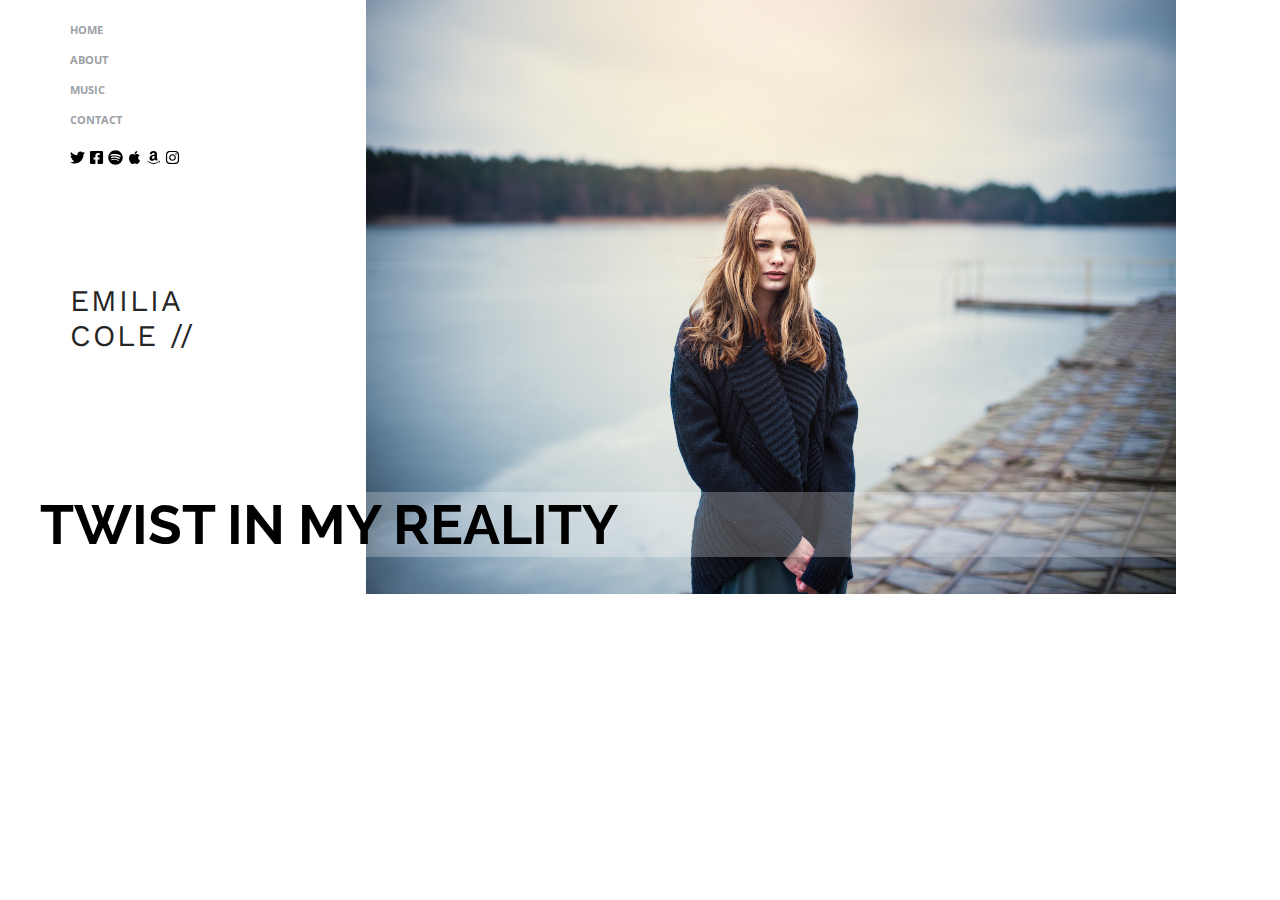
<file: index.html>
<!DOCTYPE html>
<html lang="en" dir="ltr">
  <head>
    <meta charset="utf-8">
    <title></title>
    <link href="https://fonts.googleapis.com/css?family=Open+Sans|Raleway:700|Work+Sans&display=swap" rel="stylesheet">
    <link rel="stylesheet" href="css/index.css">
  </head>
  <body>
    <p class="navegador"><a href="index.html">HOME</a></p>
    <p class="navegador"><a href="about.html">ABOUT</a></p>
    <p class="navegador"><a href="music.html">MUSIC</a></p>
    <p class="navegador"><a href="contact.html">CONTACT</a></p>

<div class="iconos">
    <a href="http://www.twitter.com" target="_blank"><img src="img/twitter-brands.svg" alt="TW" height="15px" width="15px"></a>
    <a href="http://www.facebook.com" target="_blank"><img src="img/facebook-square-brands.svg" alt="FB" height="15px" width="15px"></a>
    <a href="http://www.spotify.com" target="_blank"><img src="img/spotify-brands.svg" alt="SP" height="15px" width="15px"></a>
    <a href="http://www.apple.com" target="_blank"><img src="img/apple-brands.svg" alt="AP" height="15px" width="15px"></a>
    <a href="http://www.amazon.com" target="_blank"><img src="img/amazon-brands.svg" alt="AM" height="15px" width="15px"></a>
    <a href="http://www.instagram.com" target="_blank"><img src="img/instagram-brands.svg" alt="IN" height="15px" width="15px"></a>
</div>
</br>
</br>
</br>
    <h2>Emilia </br> Cole //</h2>
  </br>
  </br>
</br>
</br>
<h1>Twist in my reality</h1>


  </body>
</html>
</file>
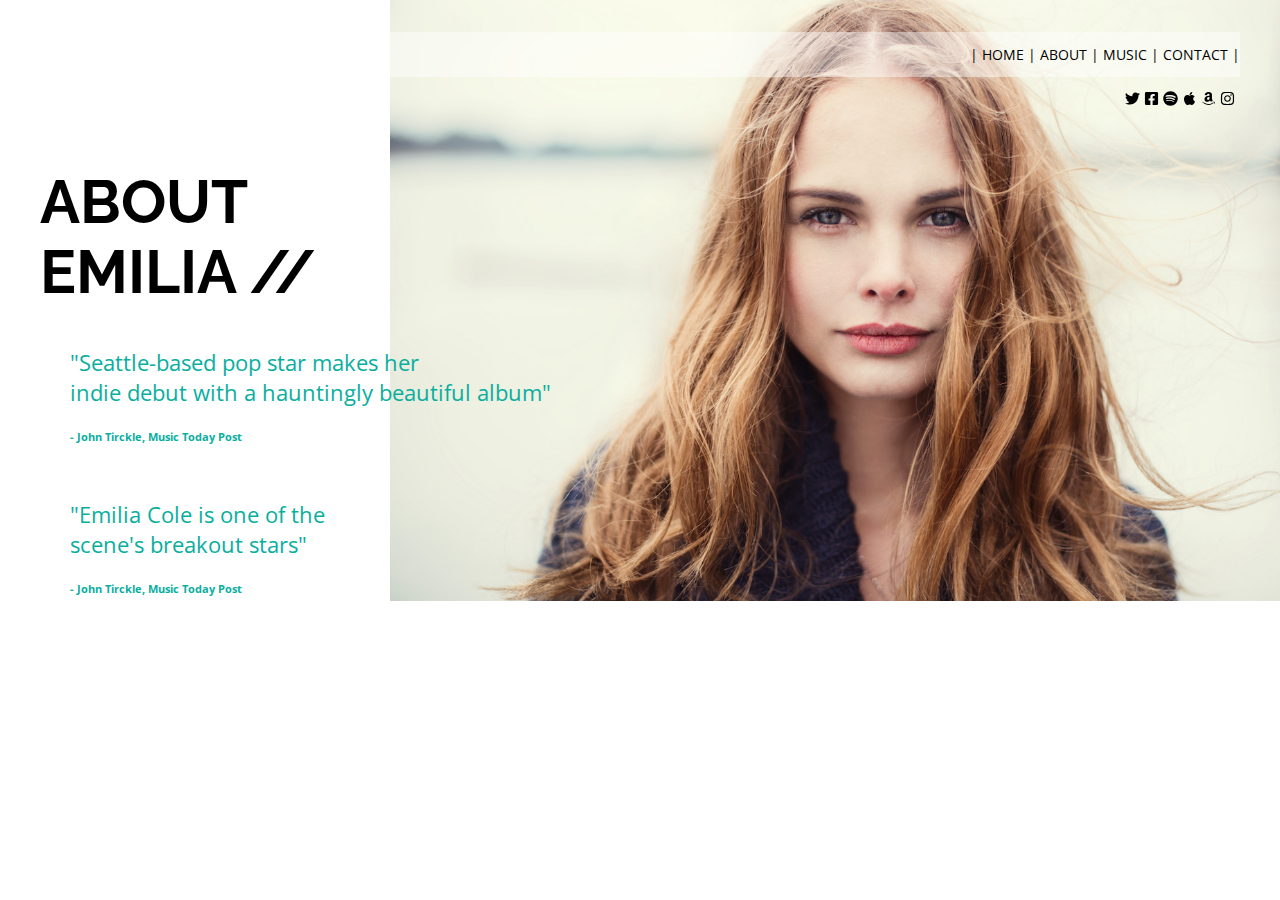
<file: about.html>
<!DOCTYPE html>
<html lang="en" dir="ltr">
  <head>
    <meta charset="utf-8">
    <title>About Emilia</title>
    <link href="https://fonts.googleapis.com/css?family=Open+Sans|Raleway:700|Work+Sans&display=swap" rel="stylesheet">
    <link rel="stylesheet" href="css/about.css">
    <STYLE>A {text-decoration: none;} </STYLE>
  </head>
  <body>
    </br>
    <div class="botonera">
      <p align="right">
      <a class="navegador" href="index.html">| HOME | </a>
      <a class="navegador" href="about.html">ABOUT | </a>
      <a class="navegador" href="music.html">MUSIC | </a>
      <a class="navegador" href="contact.html">CONTACT | </a></p>
    </div>
    <div class="iconos">
        <a href="http://www.twitter.com" target="_blank"><img src="img/twitter-brands.svg" alt="TW" height="15px" width="15px"></a>
        <a href="http://www.facebook.com" target="_blank"><img src="img/facebook-square-brands.svg" alt="FB" height="15px" width="15px"></a>
        <a href="http://www.spotify.com" target="_blank"><img src="img/spotify-brands.svg" alt="SP" height="15px" width="15px"></a>
        <a href="http://www.apple.com" target="_blank"><img src="img/apple-brands.svg" alt="AP" height="15px" width="15px"></a>
        <a href="http://www.amazon.com" target="_blank"><img src="img/amazon-brands.svg" alt="AM" height="15px" width="15px"></a>
        <a href="http://www.instagram.com" target="_blank"><img src="img/instagram-brands.svg" alt="IN" height="15px" width="15px"></a>
    </div>
    <br></br>
    <h1 id="Emily">about</br>emilia //</h1>
    <div class="quotation">
    <p class="QuotBig">"Seattle-based pop star makes her</br> indie debut with a hauntingly beautiful album"</p>
    <p class="QuotLit">- John Tirckle, Music Today Post</p>
    </br>
    <p class="QuotBig">"Emilia Cole is one of the </br>scene's breakout stars"</p>
    <p class="QuotLit">- John Tirckle, Music Today Post</p>
    </div>
  </body>
</html>
</file>
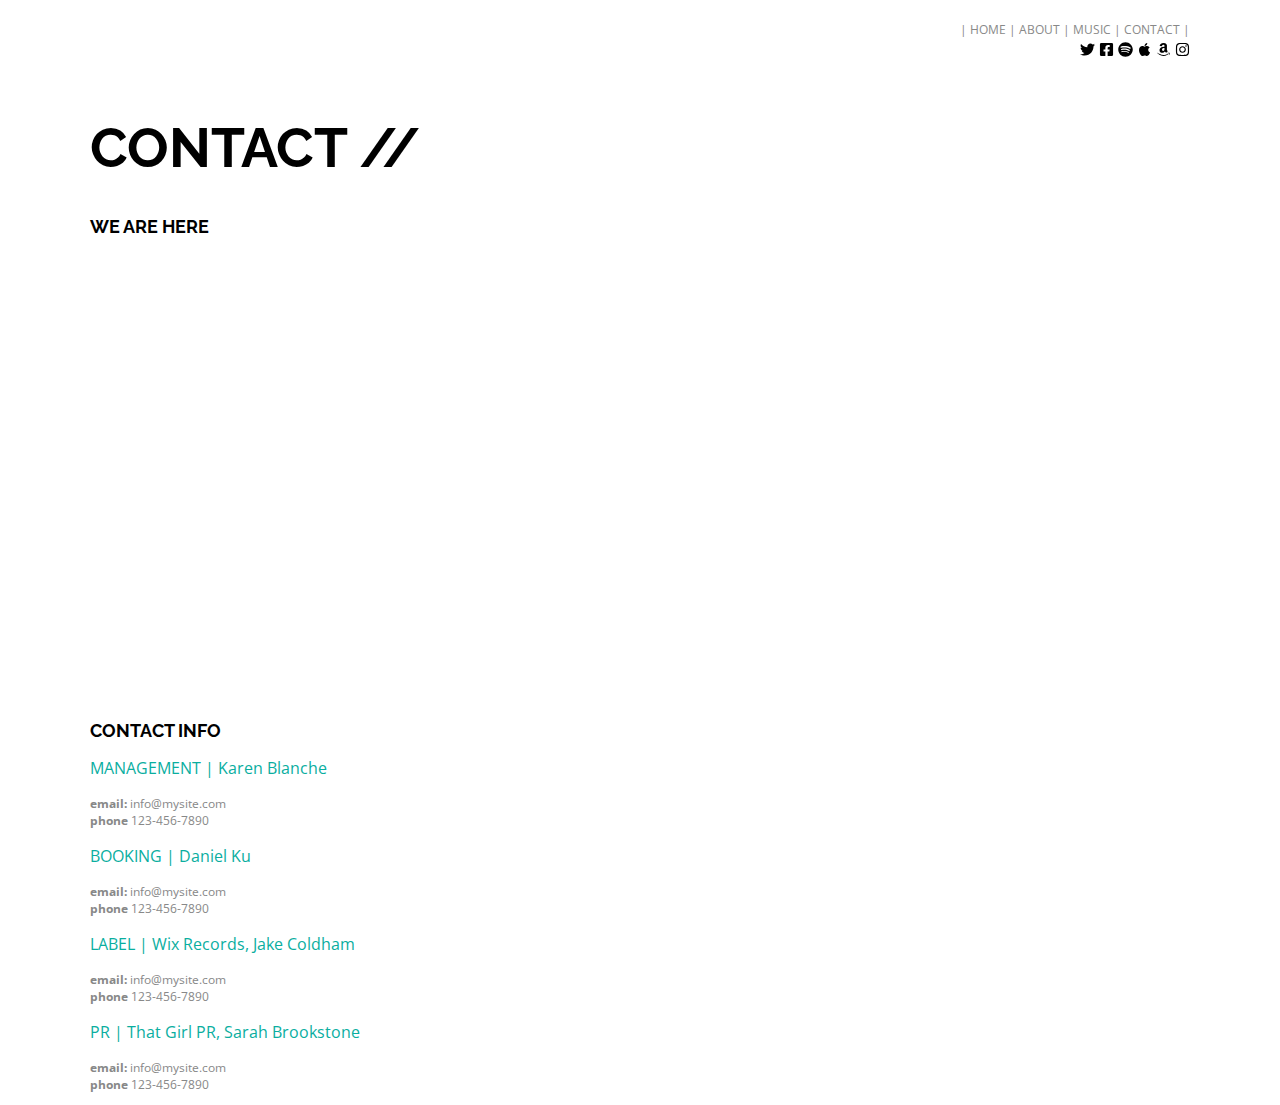
<file: contact.html>
<!DOCTYPE html>
<html lang="en" dir="ltr">
  <head>
    <meta charset="utf-8">
    <title>Contact Me</title>
    <link href="https://fonts.googleapis.com/css?family=Open+Sans|Raleway:700|Work+Sans&display=swap" rel="stylesheet">
    <link rel="stylesheet" href="css/contact.css">
    <STYLE>A {text-decoration: none;} </STYLE>
  </head>
  <body>
  </br>
  <div class="botonera">
  <p align="right">
    <a class="navegador" href="index.html">| HomE | </a>
    <a class="navegador" href="about.html">ABOUT | </a>
    <a class="navegador" href="music.html">MUSIC | </a>
    <a class="navegador" href="contact.html">CONTACT | </a></p>
  </div>
  <div class="iconos">
      <a href="http://www.twitter.com" target="_blank"><img src="img/twitter-brands.svg" alt="TW" height="15px" width="15px"></a>
      <a href="http://www.facebook.com" target="_blank"><img src="img/facebook-square-brands.svg" alt="FB" height="15px" width="15px"></a>
      <a href="http://www.spotify.com" target="_blank"><img src="img/spotify-brands.svg" alt="SP" height="15px" width="15px"></a>
      <a href="http://www.apple.com" target="_blank"><img src="img/apple-brands.svg" alt="AP" height="15px" width="15px"></a>
      <a href="http://www.amazon.com" target="_blank"><img src="img/amazon-brands.svg" alt="AM" height="15px" width="15px"></a>
      <a href="http://www.instagram.com" target="_blank"><img src="img/instagram-brands.svg" alt="IN" height="15px" width="15px"></a>
  </div>
  <br></br>
  <h1 id="Contact">contact //</h1>

<h2>we are here</h2>
<iframe src="https://www.google.com/maps/embed?pb=!1m18!1m12!1m3!1d317718.69319292053!2d-0.3817765050863085!3d51.528307984912544!2m3!1f0!2f0!3f0!3m2!1i1024!2i768!4f13.1!3m3!1m2!1s0x47d8a00baf21de75%3A0x52963a5addd52a99!2sLondres%2C+Reino+Unido!5e0!3m2!1ses!2sar!4v1564854521745!5m2!1ses!2sar" width=100% height="450" frameborder="0" style="border:0" allowfullscreen></iframe>

<h2>contact info</h2>
<p class="QuotLit">MANAGEMENT | Karen Blanche</p>
<p class="information"><b>email:</b> <a href="mailto:info@mysite.com">info@mysite.com</a></br>
<b>phone</b> <a href="tel:123-456-7890">123-456-7890</a></p>

<p class="QuotLit">BOOKING | Daniel Ku</p>
<p class="information"><b>email:</b> <a href="mailto:info@mysite.com">info@mysite.com</a></br>
<b>phone</b> <a href="tel:123-456-7890">123-456-7890</a></p>

<p class="QuotLit">LABEL | Wix Records, Jake Coldham</p>
<p class="information"><b>email:</b> <a href="mailto:info@mysite.com">info@mysite.com</a></br>
<b>phone</b> <a href="tel:123-456-7890">123-456-7890</a></p>

<p class="QuotLit">PR | That Girl PR, Sarah Brookstone</p>
<p class="information"><b>email:</b> <a href="mailto:info@mysite.com">info@mysite.com</a></br>
<b>phone</b> <a href="tel:123-456-7890">123-456-7890</a></p>

  </body>
</html>
</file>
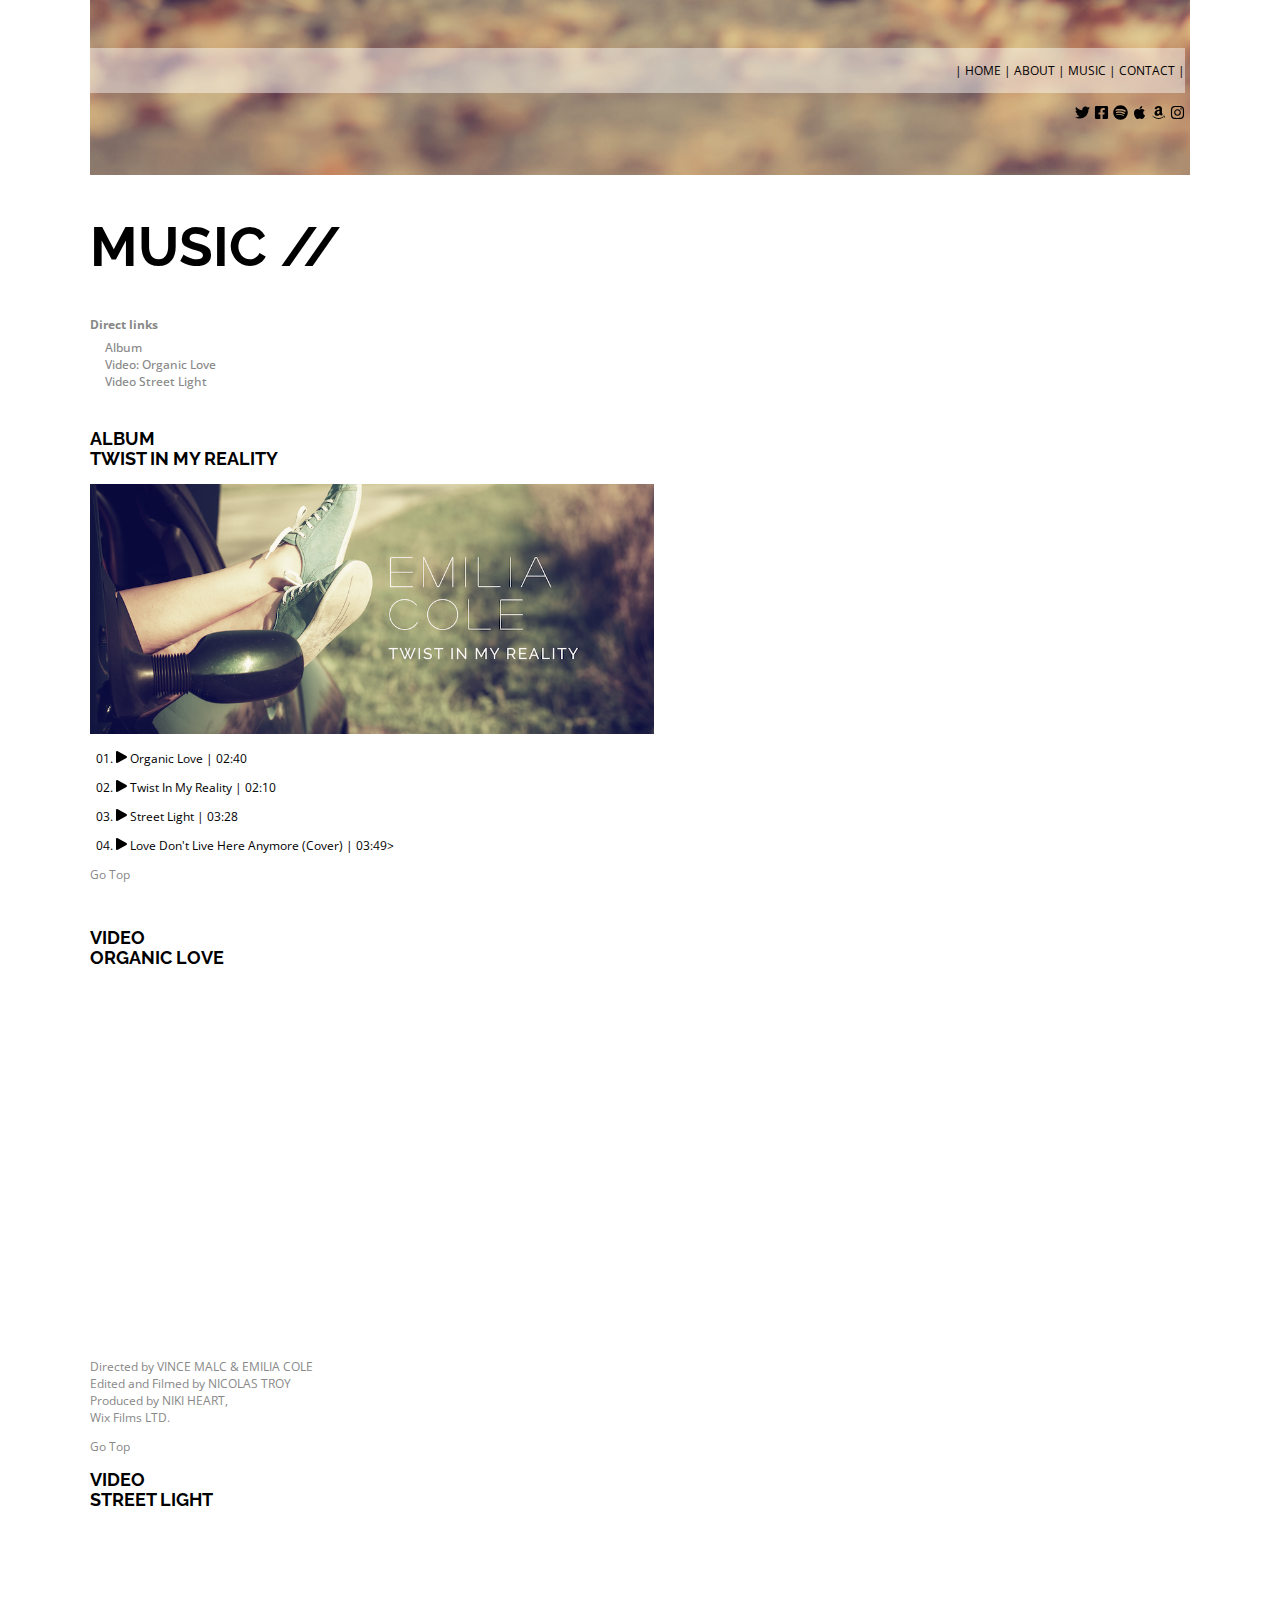
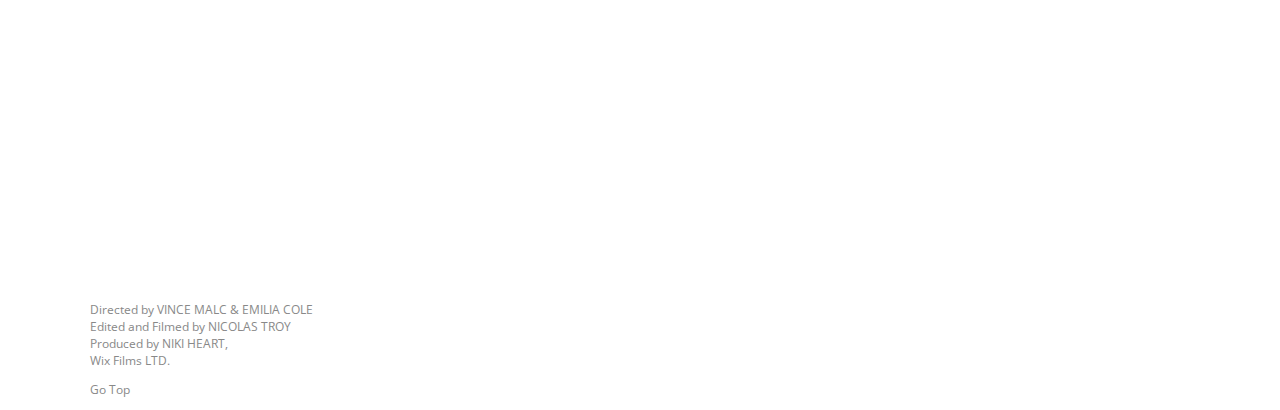
<file: music.html>
<!DOCTYPE html>
<html lang="en" dir="ltr">
  <head>
    <meta charset="utf-8">
    <title>Music</title>
    <link href="https://fonts.googleapis.com/css?family=Open+Sans|Raleway:700|Work+Sans&display=swap" rel="stylesheet">
    <link rel="stylesheet" href="css/music.css">
    <STYLE>A {text-decoration: none;} </STYLE>
  </head>
  <body><a name="top"></a>
<br></br>
    <div class="botonera">
      <p align="right">
      <a class="navegador" href="index.html">| HOME | </a>
      <a class="navegador" href="about.html">ABOUT | </a>
      <a class="navegador" href="music.html">MUSIC | </a>
      <a class="navegador" href="contact.html">CONTACT | </a></p>
    </div>
    <div class="iconos">
        <a href="http://www.twitter.com" target="_blank"><img src="img/twitter-brands.svg" alt="TW" height="15px" width="15px"></a>
        <a href="http://www.facebook.com" target="_blank"><img src="img/facebook-square-brands.svg" alt="FB" height="15px" width="15px"></a>
        <a href="http://www.spotify.com" target="_blank"><img src="img/spotify-brands.svg" alt="SP" height="15px" width="15px"></a>
        <a href="http://www.apple.com" target="_blank"><img src="img/apple-brands.svg" alt="AP" height="15px" width="15px"></a>
        <a href="http://www.amazon.com" target="_blank"><img src="img/amazon-brands.svg" alt="AM" height="15px" width="15px"></a>
        <a href="http://www.instagram.com" target="_blank"><img src="img/instagram-brands.svg" alt="IN" height="15px" width="15px"></a>
    </div>
    <br></br>
    <br></br>
    <h1 id="Music">MUSIC  //</h1>
<p><b>Direct links</b></p>
<div class="DirectLinks">
  <p> <a href="#Twist">Album</a></p>
  <p> <a href="#video1">Video: Organic Love</a></p>
  <p><a href="#video2">Video Street Light</a></p>
</div>
</br>
<h2 id="Twist">ALBUM</br> TWIST IN MY REALITY</h2>
<img height="250" src="img/emilia-play-list.png" alt="Emilia Play List">
<div class="canciones">
  <p class="canciones">01. <img src="img/play-solid.svg" alt="play" height="12"> Organic Love | 02:40</p>
  <p class="canciones">02. <img src="img/play-solid.svg" alt="play" height="12"> Twist in My Reality | 02:10</p>
  <p class="canciones">03. <img src="img/play-solid.svg" alt="play" height="12"> Street Light | 03:28</p>
  <p class="canciones">04. <img src="img/play-solid.svg" alt="play" height="12"> Love don't live here anymore (Cover) | 03:49></p>
</div>
<p class="GoTop"><a href="#Top">Go Top</a></p>
</br>
<h2 id="video1">VIDEO</br> organic love</h2>
<iframe src="https://player.vimeo.com/video/135166028" width="640" height="360" frameborder="0" allow="autoplay; fullscreen" allowfullscreen></iframe>
<p><a href="https://vimeo.com/135166028"></a></p>
<p>
Directed by VINCE MALC & EMILIA COLE</br>
Edited and Filmed by NICOLAS TROY </br>
Produced by NIKI HEART, </br>
Wix Films LTD.</br>
</p>
<p class="GoTop"><a href="#Top">Go Top</a></p>

<h2 id="video2">
  VIDEO</br> street light</h2>
  <iframe src="https://player.vimeo.com/video/134861419" width="640" height="360" frameborder="0" allow="autoplay; fullscreen" allowfullscreen></iframe>
<p>
Directed by VINCE MALC & EMILIA COLE</br>
Edited and Filmed by NICOLAS TROY </br>
Produced by NIKI HEART, </br>
Wix Films LTD.</br>
</p>
<p class="GoTop"><a href="#Top">Go Top</a></p>

  </body>
</html>
</file>
<file: css/index.css>
body{
width: 1200px;
margin: 0 auto;
background-image: url('../img/emilia-home.jpg');
background-position-x: 366px;
background-repeat: no-repeat;
background-size: contain;
}

h2 {
margin: 30px;
font-size: 30px;
font-weight: normal;
letter-spacing: 2px;
text-transform: uppercase;
font-family: "Work Sans", sans-serif;
color: rgb(37,37,37);
}

h1{
font-size: 55px;
font-family: "Raleway", sans-serif;
font-weight: bolder;
color: black;
background-color: rgba(255,255,255,0.25);
text-transform: uppercase;
}

a
{text-decoration: none;
color: rgb(157,161,166);
}

div.iconos {
  margin:30px;
}

p.navegador
{
line-height: 0px;
margin: 30px;
font-family: "Open Sans", sans-serif;
font-weight: bold;
font-size: 11px;

}
</file>
<file: css/about.css>
body{
margin: 0 auto;
width: 1200px;
background-image: url('../img/emilia-about.jpg');
background-position-x: 390px;
background-repeat: no-repeat;
background-size: 900px;
}

.botonera{
  width: 1200px;
  line-height: 45px;
  background-color: rgba(255,255,255,0.45);
  font-family: "Open Sans", sans-serif;
  font-size: 14px;
  text-transform: uppercase;
}

.navegador{
  color: rgb(0,0,0);
}

.iconos{
margin-right: 5px;
float: right;
}

h1{
font-size: 60px;
font-family: "Raleway", sans-serif;
font-weight: bolder;
color: black;
text-transform: uppercase;
}


.quotation{
margin-left: 30px;
color: #0AAE9F;
font-family: "Open Sans", sans-serif;
}

.QuotBig{
font-size: 22px;
font-weight: 400;
}

.QuotLit{
font-size: 11px;
font-weight: bold;
}
</file>
<file: css/contact.css>
body{
margin: 0 auto;
width: 1100px;
}

a {
color: #888;
}

.botonera{
  width: 1100px;
  line-height: 0px;
  font-family: "Open Sans", sans-serif;
  font-size: 14px;
  text-transform: uppercase;
}

.iconos{
float: right;
}

h1{
font-size: 55px;
font-family: "Raleway", sans-serif;
font-weight: bolder;
color: black;
text-transform: uppercase;
}

h2{
line-height: 20px;
font-size: 18px;
font-family: "Raleway", sans-serif;
font-weight: bold;
color: black;
text-transform: uppercase;
}

.QuotLit {
color: #0AAE9F;
font-family: "Open Sans", sans-serif;
font-size: 16px;
font-weight: 400;
}

p{
  color: #888;
  font-family: "Open Sans", sans-serif;
  font-size: 12px;
}
</file>
<file: css/music.css>
body{
width: 1100px;
margin: 0 auto;
background-image: url('../img/emilia-music-top.jpg');
background-position: top;
background-size: 1100px;
background-repeat: no-repeat;
}

.botonera{
  width: 1095px;
  line-height: 45px;
  background-color: rgba(255,255,255,0.45);
  font-family: "Open Sans", sans-serif;
  font-size: 14px;
  text-transform: uppercase;
}

.navegador{
  color: rgb(0,0,0);
}

.iconos{
margin-right: 5px;
float: right;
}

h1{
font-size: 55px;
font-family: "Raleway", sans-serif;
font-weight: bolder;
color: black;
text-transform: uppercase;
}

h2{
line-height: 20px;
font-size: 18px;
font-family: "Raleway", sans-serif;
font-weight: bold;
color: black;
text-transform: uppercase;
}

p{
  color: #888;
  font-family: "Open Sans", sans-serif;
  font-size: 12px;
}

.canciones{
  margin-left: 3px;
  text-transform: capitalize;
  color: rgb(0,0,0);
  font-family: "Open Sans", sans-serif;
  font-size: 12px;
}

#album  {
  margin-left: 15px;
  }

a {
color: #888;
}

.DirectLinks p{
  color: #888;
  margin-left: 15px;
  line-height: 5px;
  font-weight: 500;
}
</file>
